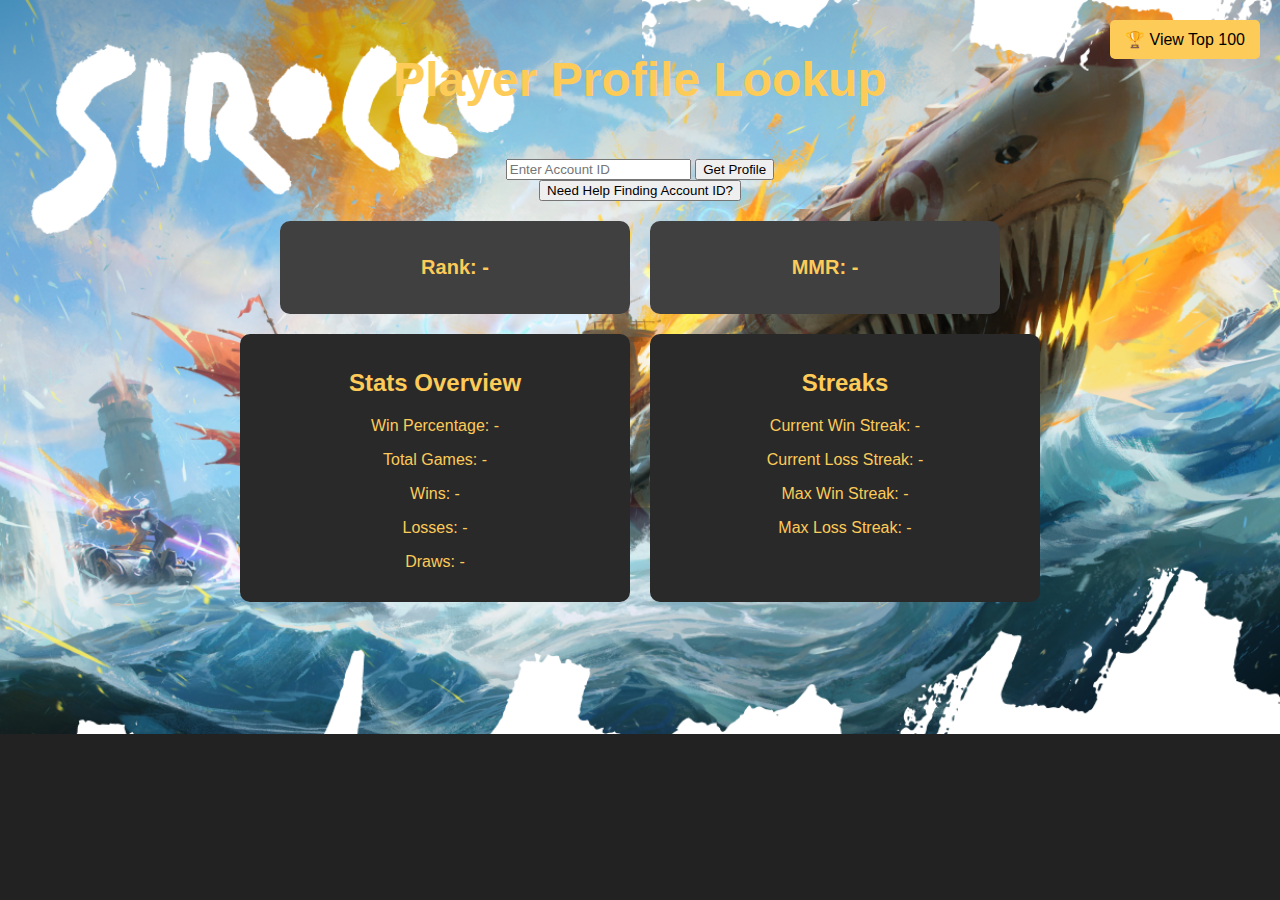
<file: index.html>
<!DOCTYPE html>
<html lang="en">
  <head>
    <meta charset="UTF-8">
    <meta name="viewport" content="width=device-width, initial-scale=1.0">
    <title>Player Profile</title>
    <link rel="stylesheet" href="css/style.css">
    <link rel="stylesheet" href="css/sidebar.css">
    <script src="js/app.js" defer></script>
    <script src="js/sidebar.js" defer></script>
  </head>
  <body>
    <!-- Header pushes the content down and shows the player's name -->
    <header>
      <h1 id="displayName">Player Profile Lookup</h1>
    </header>

    <main>
      <!-- Input Section -->
      <div class="profile-input">
        <input type="number" id="accountInput" min="0" inputmode="numeric" aria-label="Enter Account ID" placeholder="Enter Account ID">
        <button onclick="fetchPlayerData()">Get Profile</button>
      </div>

      <!-- Button to Open Help Modal -->
      <section class="help-modal-button">
        <button id="helpButton">Need Help Finding Account ID?</button>
      </section>

      <!-- Rank & Score Section -->
      <div class="rank-score-container">
        <section class="rank-box">
          <p>Rank: <span id="rank">-</span></p>
        </section>
        <section class="score-box">
          <p>MMR: <span id="score">-</span></p>
        </section>
      </div>

      <!-- Stats & Streaks Section -->
      <div class="stats-container">
        <section class="stats">
          <h2>Stats Overview</h2>
          <p>Win Percentage: <span id="winPercentage">-</span></p>
          <p>Total Games: <span id="totalGames">-</span></p>
          <p>Wins: <span id="wins">-</span></p>
          <p>Losses: <span id="losses">-</span></p>
          <p>Draws: <span id="draws">-</span></p>
        </section>

        <section class="streaks">
          <h2>Streaks</h2>
          <p>Current Win Streak: <span id="winStreak">-</span></p>
          <p>Current Loss Streak: <span id="lossStreak">-</span></p>
          <p>Max Win Streak: <span id="maxWinStreak">-</span></p>
          <p>Max Loss Streak: <span id="maxLossStreak">-</span></p>
        </section>
      </div>

      <!-- Help Modal -->
      <dialog id="helpModal" class="modal">
        <button class="close-modal" onclick="closeHelpModal()">×</button>
        <h2>How to find your Account ID</h2>
        <img src="./img/AccountIDGuide.png" class="modal-image" alt="Account Id Guide">
        <button onclick="closeHelpModal()">Close</button>
      </dialog>

    </main>
      <!-- Side Panel Container-->
    <div id="sidebarContainer"></div>
  </body>
</html>
</file>
<file: css/style.css>
/* General Styling for the Page: Background Image on Body with Unified Color */
body {
  /* The first background layer is the image (positioned at the top center),
     the second layer is the solid color (#222) that shows behind or after the image */
  background: url('../img/KeyArtHorizontal.png') no-repeat center top, #222;
  background-size: cover; /* This makes the image cover the view; adjust as needed */
  font-family: Arial, sans-serif;
  color: #FDCB58;
  text-align: center;
  margin: 0;
  padding: 0;
}

/* Header Styling: No image here, so the body's background shows through */
header {
  text-align: center;
  padding: 20px;
  /* No background is applied here—the header is transparent so the body's image shows. */
  color: #FDCB58;  /* Black text for clear readability */
  font-size: 24px;
}

/* Rank & Score Container */
.rank-score-container {
  display: flex;
  justify-content: center;
  gap: 20px;
  width: 100%;
  max-width: 800px;
  margin: 20px auto;
}

/* Rank & Score Boxes */
.rank-box, .score-box {
  background-color: #404040;
  padding: 15px;
  border-radius: 10px;
  width: 40%; /* Consistent sizing */
  text-align: center;
  font-weight: bold;
  font-size: 20px;
  color: #FDCB58;
}

/* Stats & Streaks Container */
.stats-container {
  display: flex;
  justify-content: center; /* Centers the sections */
  gap: 20px;
  flex-wrap: wrap;
  width: 100%;
  max-width: 800px;
  margin: 20px auto; /* Centers within page */
}

/* Stats & Streaks Boxes */
.stats, .streaks {
  flex: 1;
  background-color: #292929;
  padding: 15px;
  border-radius: 10px;
  min-width: 40%;
  max-width: 400px; /* Uniform sizing */
  text-align: center;
}
</file>
<file: css/sidebar.css>
#toggleSidebar {
  position: fixed;
  top: 20px;
  right: 20px;
  padding: 10px 15px;
  font-size: 16px;
  background-color: #FDCB58;
  border: none;
  cursor: pointer;
  border-radius: 5px;
}

.close-sidebar {
  position: absolute;
  top: 10px;
  right: 1px;
  font-size: 24px;
  background: transparent;
  border: none;
  color: #FDCB58;
  cursor: pointer;
}
.refresh-btn {
  position: absolute;
  top: 17px;
  right: 30px; /* Positions it just left of the close button */
  width: 14px;
  height: 14px;
  font-size: 14px;
  background-color: #FDCB58; /* Orange theme */
  border: none;
  border-radius: 50%;
  color: #292929;
  cursor: pointer;
  display: flex;
  align-items: center;
  justify-content: center;
  transition: background 0.3s ease;
}
.refresh-btn:hover {
  background-color: #e6b14a; /* Darker shade on hover */
}

#leaderboardSidebar {
  position: fixed;
  right: -340px; /* Moves it fully off-screen */
  top: 0;
  width: 320px;
  height: 100vh;
  background-color: #292929;
  color: #FDCB58;
  overflow-y: auto;
  overflow-x: hidden; /* Stops horizontal scrollbar */
  box-shadow: -2px 0 5px rgba(0, 0, 0, 0.5);
  transition: right 0.3s ease-in-out;
  z-index: 1000;
  display: block; /* Ensures it's independent */
}
/* Adjust table spacing inside the sidebar */
#leaderboardTable {
  width: 100%;
  border-collapse: collapse;
  margin-top: 10px; /* Adds space between title and table */
}
#leaderboardTable th, #leaderboardTable td {
  padding: 10px;
  border-bottom: 1px solid #FDCB58;
  text-align: left;
  white-space: nowrap;
}
#leaderboardTable th {
  font-weight: bold;
}
#leaderboardTable td:nth-child(2) {
  text-align: left;
  white-space: nowrap; /* Prevents names from wrapping */
  overflow: hidden;
  text-overflow: ellipsis; /* Adds "..." for long names */
  max-width: 180px; /* Slightly wider for readability */
  font-weight: 500; /* Makes names stand out */
}
#leaderboardTable td:nth-child(3) {
  text-align: center; /* Centers MMR values */
  font-weight: bold;
}

/*Scrollbar styling for Firefox */
#leaderboardSidebar {
  scrollbar-width: thin; /* Reduces the scrollbar size */
  scrollbar-color: #FDCB58 #1a1a1a; /* Sets thumb & track colors */
}

/*Scrollbar styling for Chrome & Edge */
#leaderboardSidebar::-webkit-scrollbar {
  width: 6px;
}
#leaderboardSidebar::-webkit-scrollbar-track {
  background: #1a1a1a;
}
#leaderboardSidebar::-webkit-scrollbar-thumb {
  background: #FDCB58;
  border-radius: 4px;
}

.player-link {
  color: inherit;
  text-decoration: none;
}

.player-link:hover {
  text-decoration: underline;
  cursor: pointer;
}
</file>
